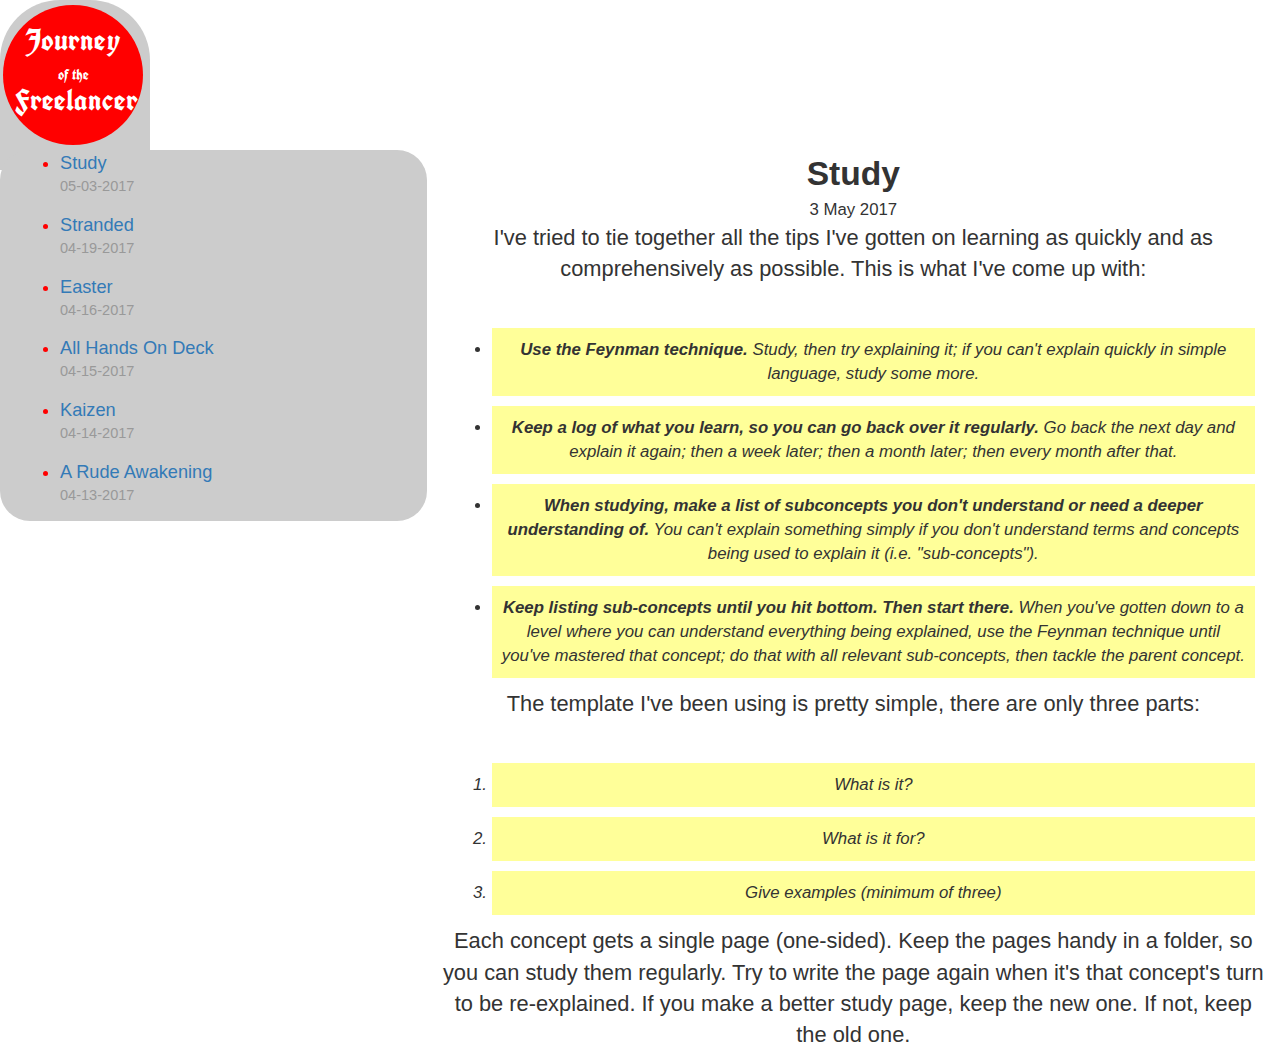
<file: index.html>
<!DOCTYPE html>

<html lang="en">

    <head>

        <!-- https://developer.mozilla.org/en-US/docs/Web/HTML/Element/meta -->
        <meta charset="utf-8"/>
        <meta content="initial-scale=1, width=device-width" name="viewport"/>

        <!-- documentation at http://getbootstrap.com/, alternative themes at https://www.bootstrapcdn.com/bootswatch/ -->
        <link href="https://maxcdn.bootstrapcdn.com/bootstrap/3.3.7/css/bootstrap.min.css" rel="stylesheet"/>

        <link href="styles.css" rel="stylesheet"/>

        <script src="https://ajax.googleapis.com/ajax/libs/jquery/3.2.1/jquery.min.js"></script>        


        <script src="https://maxcdn.bootstrapcdn.com/bootstrap/3.3.7/js/bootstrap.min.js"></script>
        <link href="https://fonts.googleapis.com/css?family=UnifrakturCook:700" rel="stylesheet">
        <title>Journey of the Freelancer</title>

    </head>
    <body>
  <div id="stylish-linking-div"></div>
  <div class="blog-banner center">
      <div class="ph-symbol"><span id="journey">Journey</span> of the <span id="freelancer">Freelancer</span></div>
  </div>

  <div class="past-posts col-xs-12 col-sm-4">
    <ul>

      <li>
        <a href="entries/six.html">Study</a>
        <div class="tiny-date">05-03-2017</div>
      </li>

      <li>
        <a href="entries/five.html">Stranded</a>
        <div class="tiny-date">04-19-2017</div>
      </li>

      <li>
        <a href="entries/four.html">Easter</a>
        <div class="tiny-date">04-16-2017</div>
      </li>

      <li>
        <a href="entries/three.html">All Hands On Deck</a>
        <div class="tiny-date">04-15-2017</div>
      </li>        
        
      <li>
        <a href="entries/two.html">Kaizen</a>
        <div class="tiny-date">04-14-2017</div>
      </li>
      
      <li>
        <a href="entries/one.html">A Rude Awakening</a>
        <div class="tiny-date">04-13-2017</div>
      </li>

    </ul>
  </div>

  <div class="blog-post center col-xs-12 col-sm-8">
    <div class="blog-title">Study</div>
    <div class="date">3 May 2017</div>
    <article>
        <p>I've tried to tie together all the tips I've gotten on learning as quickly and as 
        comprehensively as possible. This is what I've come up with:</p>
        <br>
        <ul>
            <li><strong>Use the Feynman technique.</strong> Study, then try explaining it; if you can't
            explain quickly in simple language, study some more.</li>
            <li><strong>Keep a log of what you learn, so you can go back over it regularly.</strong> 
            Go back the next day and explain it again; then a week later; then a month later; then every 
            month after that.</li>
            <li><strong>When studying, make a list of subconcepts you don't understand or need a deeper 
            understanding of.</strong> You can't explain something simply if you don't understand 
            terms and concepts being used to explain it (i.e. "sub-concepts").</li>
            <li><strong>Keep listing sub-concepts until you hit bottom. Then start there.</strong> When 
            you've gotten down to a level where you can understand everything being explained, 
            use the Feynman technique until you've mastered that concept; do that with all relevant sub-concepts, 
            then tackle the parent concept.</li>
        </ul>
        
        <p>The template I've been using is pretty simple, there are only three parts:</p>
        
        <br>
        
        <ol>
            <li>What is it?</li>
            <li>What is it for?</li>
            <li>Give examples (minimum of three)</li>
        </ol>
        
        <p>Each concept gets a single page (one-sided). Keep the pages handy in a folder, so you can study them 
        regularly. Try to write the page again when it's that concept's turn to be re-explained. If you make a 
        better study page, keep the new one. If not, keep the old one.</p>
       
    </article>
  </div>


</body>

</html>
</file>
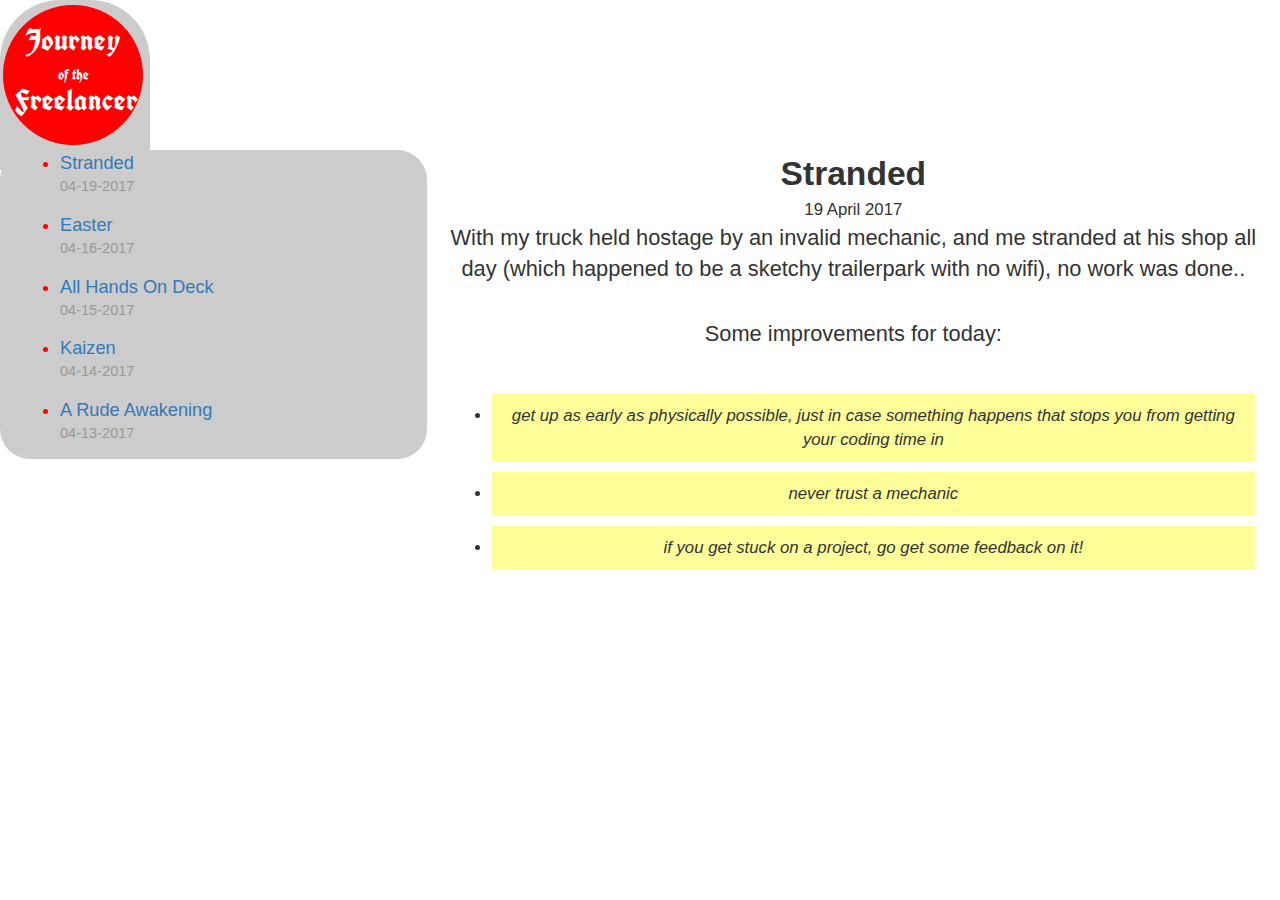
<file: entries/five.html>
<!DOCTYPE html>

<html lang="en">

    <head>

        <!-- https://developer.mozilla.org/en-US/docs/Web/HTML/Element/meta -->
        <meta charset="utf-8"/>
        <meta content="initial-scale=1, width=device-width" name="viewport"/>

        <!-- documentation at http://getbootstrap.com/, alternative themes at https://www.bootstrapcdn.com/bootswatch/ -->
        <link href="https://maxcdn.bootstrapcdn.com/bootstrap/3.3.7/css/bootstrap.min.css" rel="stylesheet"/>

        <link href="../styles.css" rel="stylesheet"/>

        <script src="https://ajax.googleapis.com/ajax/libs/jquery/3.2.1/jquery.min.js"></script>        


        <script src="https://maxcdn.bootstrapcdn.com/bootstrap/3.3.7/js/bootstrap.min.js"></script>
        <link href="https://fonts.googleapis.com/css?family=UnifrakturCook:700" rel="stylesheet">
        <title>Journey of the Freelancer</title>

    </head>
    <body>
  <div id="stylish-linking-div"></div>
  <div class="blog-banner center">
      <div class="ph-symbol"><span id="journey">Journey</span> of the <span id="freelancer">Freelancer</span></div>
  </div>

  <div class="past-posts col-xs-12 col-sm-4">
    <ul>



      <li>
        <a href="five.html">Stranded</a>
        <div class="tiny-date">04-19-2017</div>
      </li>
      
      <li>
        <a href="four.html">Easter</a>
        <div class="tiny-date">04-16-2017</div>
      </li>

      <li>
        <a href="three.html">All Hands On Deck</a>
        <div class="tiny-date">04-15-2017</div>
      </li>        
        
      <li>
        <a href="two.html">Kaizen</a>
        <div class="tiny-date">04-14-2017</div>
      </li>
      
      <li>
        <a href="one.html">A Rude Awakening</a>
        <div class="tiny-date">04-13-2017</div>
      </li>

    </ul>
  </div>

  <div class="blog-post center col-xs-12 col-sm-8">
    <div class="blog-title">Stranded</div>
    <div class="date">19 April 2017</div>
    <article>
        <p>With my truck held hostage by an invalid mechanic, and me stranded 
        at his shop all day (which happened to be a sketchy trailerpark with no wifi),
        no work was done..</p>
        <br>
        
        <p>Some improvements for today:</p>
        
        <br>
        
        <ul>
            <li>get up as early as physically possible, just in case something 
            happens that stops you from getting your coding time in</li>
            <li>never trust a mechanic</li>
            <li>if you get stuck on a project, go get some feedback on it!</li>
        </ul>
       
    </article>
  </div>


</body>

</html>
</file>
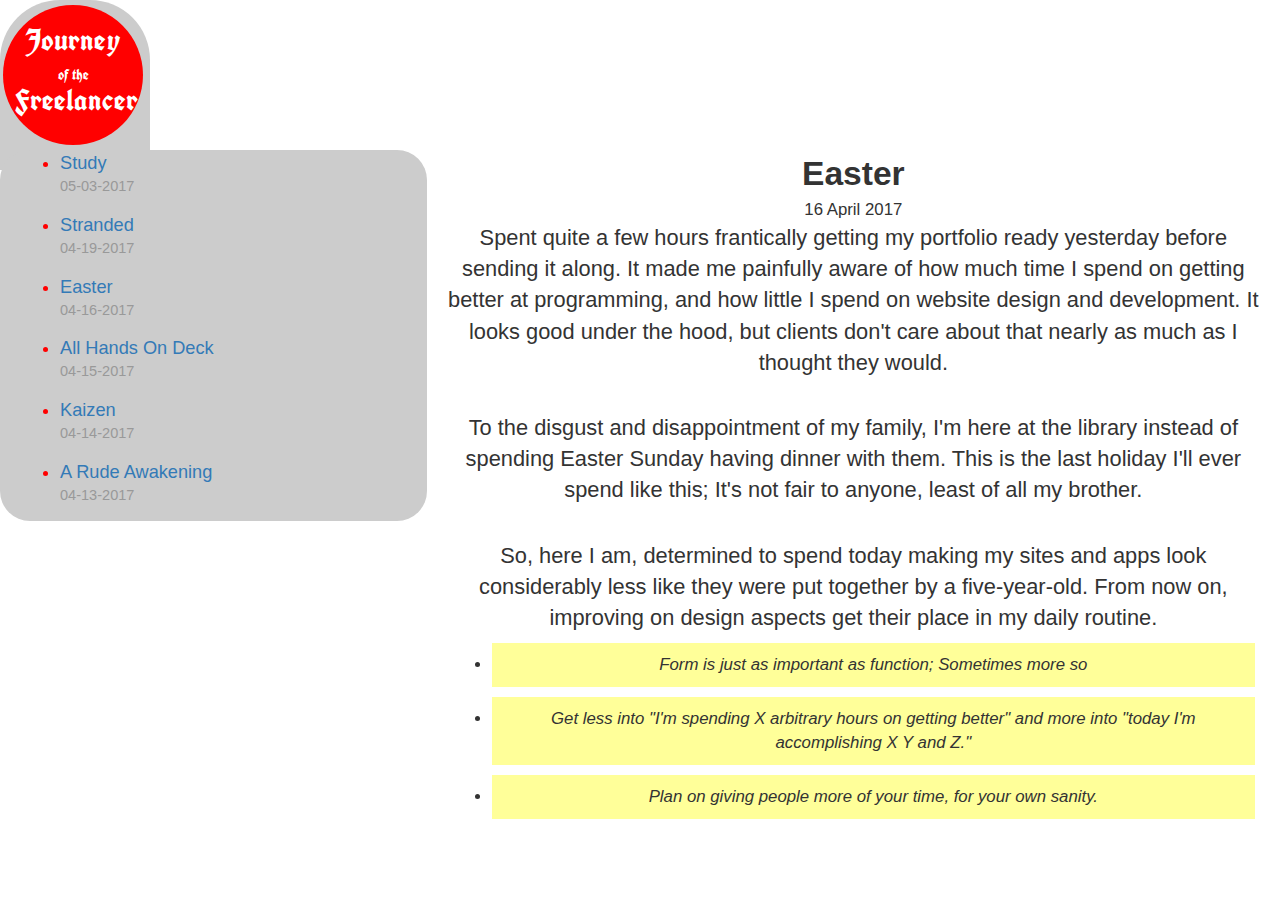
<file: entries/four.html>
<!DOCTYPE html>

<html lang="en">

    <head>

        <!-- https://developer.mozilla.org/en-US/docs/Web/HTML/Element/meta -->
        <meta charset="utf-8"/>
        <meta content="initial-scale=1, width=device-width" name="viewport"/>

        <!-- documentation at http://getbootstrap.com/, alternative themes at https://www.bootstrapcdn.com/bootswatch/ -->
        <link href="https://maxcdn.bootstrapcdn.com/bootstrap/3.3.7/css/bootstrap.min.css" rel="stylesheet"/>

        <link href="../styles.css" rel="stylesheet"/>

        <script src="https://ajax.googleapis.com/ajax/libs/jquery/3.2.1/jquery.min.js"></script>        


        <script src="https://maxcdn.bootstrapcdn.com/bootstrap/3.3.7/js/bootstrap.min.js"></script>
        <link href="https://fonts.googleapis.com/css?family=UnifrakturCook:700" rel="stylesheet">
        <title>Journey of the Freelancer</title>

    </head>
    <body>
  <div id="stylish-linking-div"></div>
  <div class="blog-banner center">
      <div class="ph-symbol"><span id="journey">Journey</span> of the <span id="freelancer">Freelancer</span></div>
  </div>

  <div class="past-posts col-xs-12 col-sm-4">
    <ul>

      <li>
        <a href="six.html">Study</a>
        <div class="tiny-date">05-03-2017</div>
      </li>

      <li>
        <a href="five.html">Stranded</a>
        <div class="tiny-date">04-19-2017</div>
      </li>

      <li>
        <a href="four.html">Easter</a>
        <div class="tiny-date">04-16-2017</div>
      </li>

      <li>
        <a href="three.html">All Hands On Deck</a>
        <div class="tiny-date">04-15-2017</div>
      </li>        
        
      <li>
        <a href="two.html">Kaizen</a>
        <div class="tiny-date">04-14-2017</div>
      </li>
      
      <li>
        <a href="one.html">A Rude Awakening</a>
        <div class="tiny-date">04-13-2017</div>
      </li>

    </ul>
  </div>

  <div class="blog-post center col-xs-12 col-sm-8">
    <div class="blog-title">Easter</div>
    <div class="date">16 April 2017</div>
    <article>
        <p>Spent quite a few hours frantically getting my portfolio ready yesterday 
        before sending it along. It made me painfully aware of how much time I spend 
        on getting better at programming, and how little I spend on website design and 
        development.  It looks good under the hood, but clients don't care about that 
        nearly as much as I thought they would.</p> 
        
        <br>
        
        <p>To the disgust and disappointment of my family, I'm here at the library instead 
        of spending Easter Sunday having dinner with them. This is the last holiday I'll 
        ever spend like this; It's not fair to anyone, least of all my brother.</p>
        
        <br>
        
        <p>So, here I am, determined to spend today making my sites and apps look 
        considerably less like they were put together by a five-year-old. From now on, 
        improving on design aspects get their place in my daily routine.</p>
        
        <ul>
            <li>Form is just as important as function; Sometimes more so</li>
            <li>Get less into "I'm spending X arbitrary hours on getting better" and more into 
            "today I'm accomplishing X Y and Z."</li>
            <li>Plan on giving people more of your time, for your own sanity.</li>
        </ul>
       
    </article>
  </div>


</body>

</html>
</file>
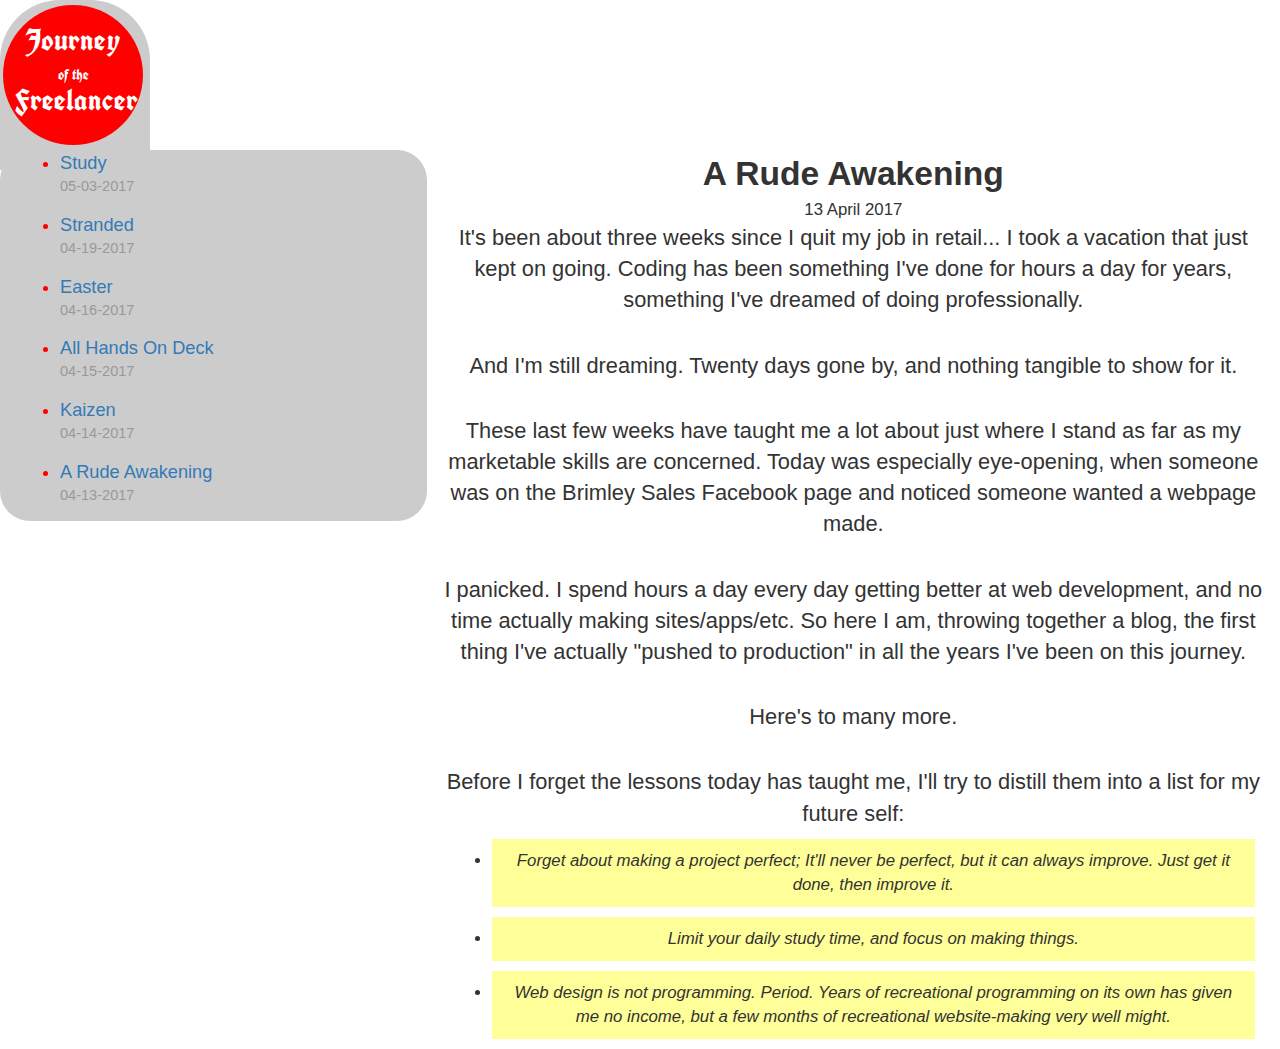
<file: entries/one.html>
<!DOCTYPE html>

<html lang="en">

    <head>

        <!-- https://developer.mozilla.org/en-US/docs/Web/HTML/Element/meta -->
        <meta charset="utf-8"/>
        <meta content="initial-scale=1, width=device-width" name="viewport"/>

        <!-- documentation at http://getbootstrap.com/, alternative themes at https://www.bootstrapcdn.com/bootswatch/ -->
        <link href="https://maxcdn.bootstrapcdn.com/bootstrap/3.3.7/css/bootstrap.min.css" rel="stylesheet"/>

        <link href="../styles.css" rel="stylesheet"/>

        <script src="https://ajax.googleapis.com/ajax/libs/jquery/3.2.1/jquery.min.js"></script>        


        <script src="https://maxcdn.bootstrapcdn.com/bootstrap/3.3.7/js/bootstrap.min.js"></script>
        <link href="https://fonts.googleapis.com/css?family=UnifrakturCook:700" rel="stylesheet">
        <title>Journey of the Freelancer</title>

    </head>
    <body>
  <div id="stylish-linking-div"></div>
  <div class="blog-banner center">
      <div class="ph-symbol"><span id="journey">Journey</span> of the <span id="freelancer">Freelancer</span></div>
  </div>

  <div class="past-posts col-xs-12 col-sm-4">
    <ul>

      <li>
        <a href="six.html">Study</a>
        <div class="tiny-date">05-03-2017</div>
      </li>

      <li>
        <a href="five.html">Stranded</a>
        <div class="tiny-date">04-19-2017</div>
      </li>

      <li>
        <a href="four.html">Easter</a>
        <div class="tiny-date">04-16-2017</div>
      </li>

      <li>
        <a href="three.html">All Hands On Deck</a>
        <div class="tiny-date">04-15-2017</div>
      </li>        
        
      <li>
        <a href="two.html">Kaizen</a>
        <div class="tiny-date">04-14-2017</div>
      </li>
      
      <li>
        <a href="one.html">A Rude Awakening</a>
        <div class="tiny-date">04-13-2017</div>
      </li>

    </ul>
  </div>

  <div class="blog-post center col-xs-12 col-sm-8">
    <div class="blog-title">A Rude Awakening</div>
    <div class="date">13 April 2017</div>
    <article>
      <p>It's been about three weeks since I quit my job in retail...  I took a vacation that just kept on going. Coding has been something I've done for hours a day for years, something I've dreamed of doing professionally.</p>
      
      <br>
      
      <p>And I'm still dreaming. Twenty days gone by, and nothing tangible to show for it.</p>
      
      <br> 
      
      <p>These last few weeks have taught me a lot about just where I stand as far as my marketable skills are concerned. Today was especially eye-opening, when someone was on the Brimley Sales Facebook page and noticed someone wanted a webpage made.</p>
      
      <br>
      
      <p>I panicked.  I spend hours a day every day getting better at web development, and no time actually making sites/apps/etc. So here I am, throwing together a blog, the first thing I've actually "pushed to production" in all the years I've been on this journey.</p>
      
      <br>
      
      <p>Here's to many more.</p>
      
      <br>
      
      <p>Before I forget the lessons today has taught me, I'll try to distill them into a list for my future self:</p>
  
      <ul>
        <li>Forget about making a project perfect; It'll never be perfect, but it can always improve. Just get it done, then improve it.</li>
        
        <li>Limit your daily study time, and focus on making things.</li>
        
        <li>Web design is not programming. Period. Years of recreational programming on its own has given me no income, but a few months of recreational website-making very well might.</li>
        
      </ul>
    </article>
  </div>


</body>

</html>
</file>
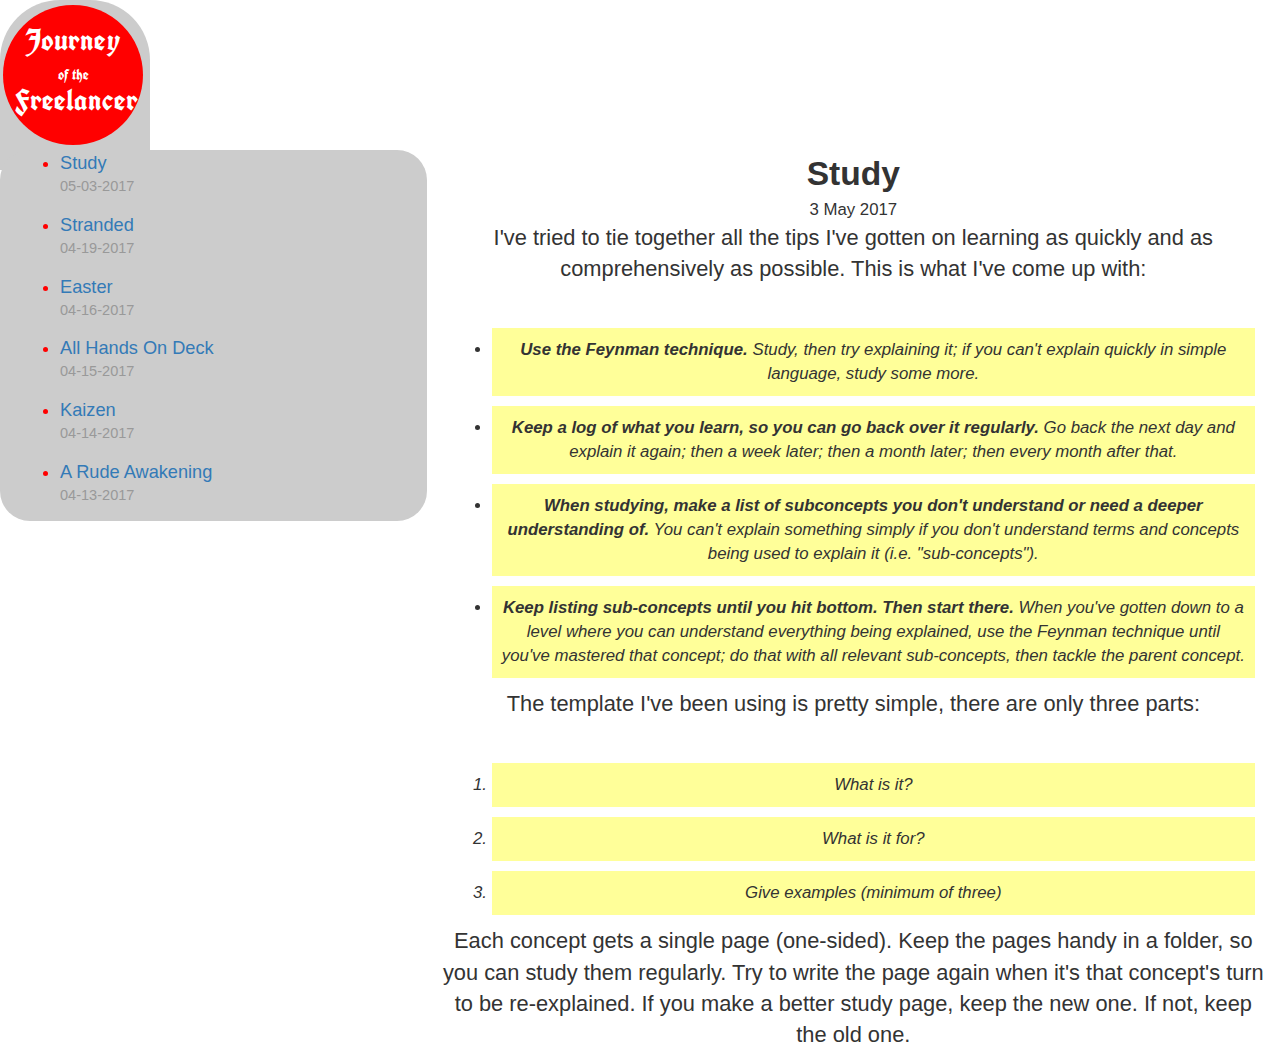
<file: entries/six.html>
<!DOCTYPE html>

<html lang="en">

    <head>

        <!-- https://developer.mozilla.org/en-US/docs/Web/HTML/Element/meta -->
        <meta charset="utf-8"/>
        <meta content="initial-scale=1, width=device-width" name="viewport"/>

        <!-- documentation at http://getbootstrap.com/, alternative themes at https://www.bootstrapcdn.com/bootswatch/ -->
        <link href="https://maxcdn.bootstrapcdn.com/bootstrap/3.3.7/css/bootstrap.min.css" rel="stylesheet"/>

        <link href="../styles.css" rel="stylesheet"/>

        <script src="https://ajax.googleapis.com/ajax/libs/jquery/3.2.1/jquery.min.js"></script>        


        <script src="https://maxcdn.bootstrapcdn.com/bootstrap/3.3.7/js/bootstrap.min.js"></script>
        <link href="https://fonts.googleapis.com/css?family=UnifrakturCook:700" rel="stylesheet">
        <title>Journey of the Freelancer</title>

    </head>
    <body>
  <div id="stylish-linking-div"></div>
  <div class="blog-banner center">
      <div class="ph-symbol"><span id="journey">Journey</span> of the <span id="freelancer">Freelancer</span></div>
  </div>

  <div class="past-posts col-xs-12 col-sm-4">
    <ul>

      <li>
        <a href="six.html">Study</a>
        <div class="tiny-date">05-03-2017</div>
      </li>

      <li>
        <a href="five.html">Stranded</a>
        <div class="tiny-date">04-19-2017</div>
      </li>
      
      <li>
        <a href="four.html">Easter</a>
        <div class="tiny-date">04-16-2017</div>
      </li>

      <li>
        <a href="three.html">All Hands On Deck</a>
        <div class="tiny-date">04-15-2017</div>
      </li>        
        
      <li>
        <a href="two.html">Kaizen</a>
        <div class="tiny-date">04-14-2017</div>
      </li>
      
      <li>
        <a href="one.html">A Rude Awakening</a>
        <div class="tiny-date">04-13-2017</div>
      </li>

    </ul>
  </div>

  <div class="blog-post center col-xs-12 col-sm-8">
    <div class="blog-title">Study</div>
    <div class="date">3 May 2017</div>
    <article>
        <p>I've tried to tie together all the tips I've gotten on learning as quickly and as 
        comprehensively as possible. This is what I've come up with:</p>
        <br>
        <ul>
            <li><strong>Use the Feynman technique.</strong> Study, then try explaining it; if you can't
            explain quickly in simple language, study some more.</li>
            <li><strong>Keep a log of what you learn, so you can go back over it regularly.</strong> 
            Go back the next day and explain it again; then a week later; then a month later; then every 
            month after that.</li>
            <li><strong>When studying, make a list of subconcepts you don't understand or need a deeper 
            understanding of.</strong> You can't explain something simply if you don't understand 
            terms and concepts being used to explain it (i.e. "sub-concepts").</li>
            <li><strong>Keep listing sub-concepts until you hit bottom. Then start there.</strong> When 
            you've gotten down to a level where you can understand everything being explained, 
            use the Feynman technique until you've mastered that concept; do that with all relevant sub-concepts, 
            then tackle the parent concept.</li>
        </ul>
        
        <p>The template I've been using is pretty simple, there are only three parts:</p>
        
        <br>
        
        <ol>
            <li>What is it?</li>
            <li>What is it for?</li>
            <li>Give examples (minimum of three)</li>
        </ol>
        
        <p>Each concept gets a single page (one-sided). Keep the pages handy in a folder, so you can study them 
        regularly. Try to write the page again when it's that concept's turn to be re-explained. If you make a 
        better study page, keep the new one. If not, keep the old one.</p>
       
    </article>
  </div>


</body>

</html>
</file>
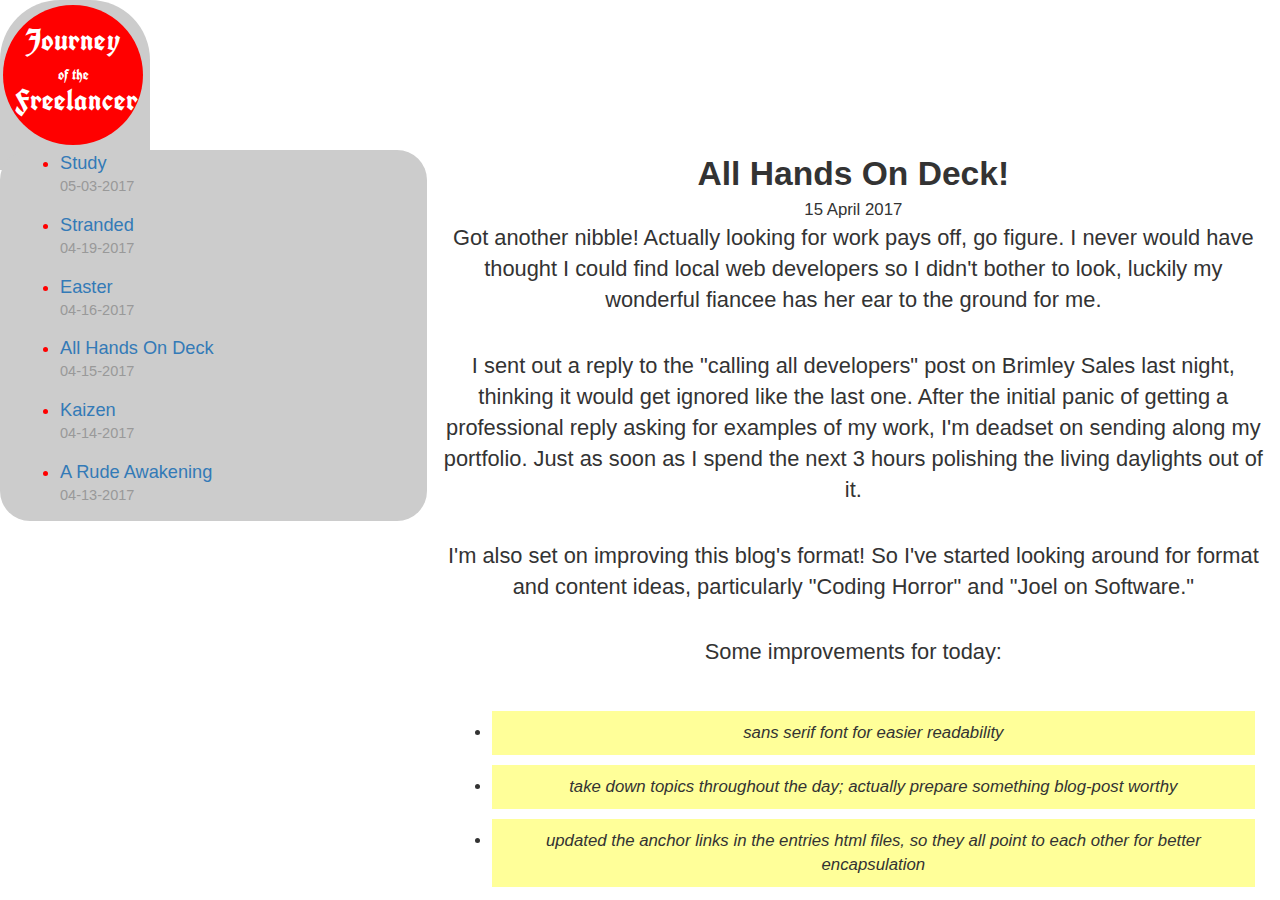
<file: entries/three.html>
<!DOCTYPE html>

<html lang="en">

    <head>

        <!-- https://developer.mozilla.org/en-US/docs/Web/HTML/Element/meta -->
        <meta charset="utf-8"/>
        <meta content="initial-scale=1, width=device-width" name="viewport"/>

        <!-- documentation at http://getbootstrap.com/, alternative themes at https://www.bootstrapcdn.com/bootswatch/ -->
        <link href="https://maxcdn.bootstrapcdn.com/bootstrap/3.3.7/css/bootstrap.min.css" rel="stylesheet"/>

        <link href="../styles.css" rel="stylesheet"/>

        <script src="https://ajax.googleapis.com/ajax/libs/jquery/3.2.1/jquery.min.js"></script>        


        <script src="https://maxcdn.bootstrapcdn.com/bootstrap/3.3.7/js/bootstrap.min.js"></script>
        <link href="https://fonts.googleapis.com/css?family=UnifrakturCook:700" rel="stylesheet">
        <title>Journey of the Freelancer</title>

    </head>
    <body>
  <div id="stylish-linking-div"></div>
  <div class="blog-banner center">
      <div class="ph-symbol"><span id="journey">Journey</span> of the <span id="freelancer">Freelancer</span></div>
  </div>

  <div class="past-posts col-xs-12 col-sm-4">
    <ul>

      <li>
        <a href="six.html">Study</a>
        <div class="tiny-date">05-03-2017</div>
      </li>

      <li>
        <a href="five.html">Stranded</a>
        <div class="tiny-date">04-19-2017</div>
      </li>

      <li>
        <a href="four.html">Easter</a>
        <div class="tiny-date">04-16-2017</div>
      </li>

      <li>
        <a href="three.html">All Hands On Deck</a>
        <div class="tiny-date">04-15-2017</div>
      </li>        
        
      <li>
        <a href="two.html">Kaizen</a>
        <div class="tiny-date">04-14-2017</div>
      </li>
      
      <li>
        <a href="one.html">A Rude Awakening</a>
        <div class="tiny-date">04-13-2017</div>
      </li>

    </ul>
  </div>

  <div class="blog-post center col-xs-12 col-sm-8">
    <div class="blog-title">All Hands On Deck!</div>
    <div class="date">15 April 2017</div>
    <article>
        <p>Got another nibble! Actually looking for work pays off, go figure. I 
        never would have thought I could find local web developers so I didn't 
        bother to look, luckily my wonderful fiancee has her ear to the ground for me.</p> 
        
        <br>
        
        <p>I sent out a reply to the "calling all developers" post on Brimley Sales 
        last night, thinking it would get ignored like the last one. After the initial 
        panic of getting a professional reply asking for examples of my work, I'm deadset 
        on sending along my portfolio. Just as soon as I spend the next 3 hours polishing 
        the living daylights out of it.</p>
        
        <br>
        
        <p>I'm also set on improving this blog's format! So I've started looking around for 
        format and content ideas, particularly "Coding Horror" and "Joel on Software."</p>
        
        <br>
        
        <p>Some improvements for today:</p>
        
        <br>
        
        <ul>
            <li>sans serif font for easier readability</li>
            <li>take down topics throughout the day; actually prepare something 
            blog-post worthy</li>
            <li>updated the anchor links in the entries html files, so they all point 
            to each other for better encapsulation</li>
        </ul>
       
    </article>
  </div>


</body>

</html>
</file>
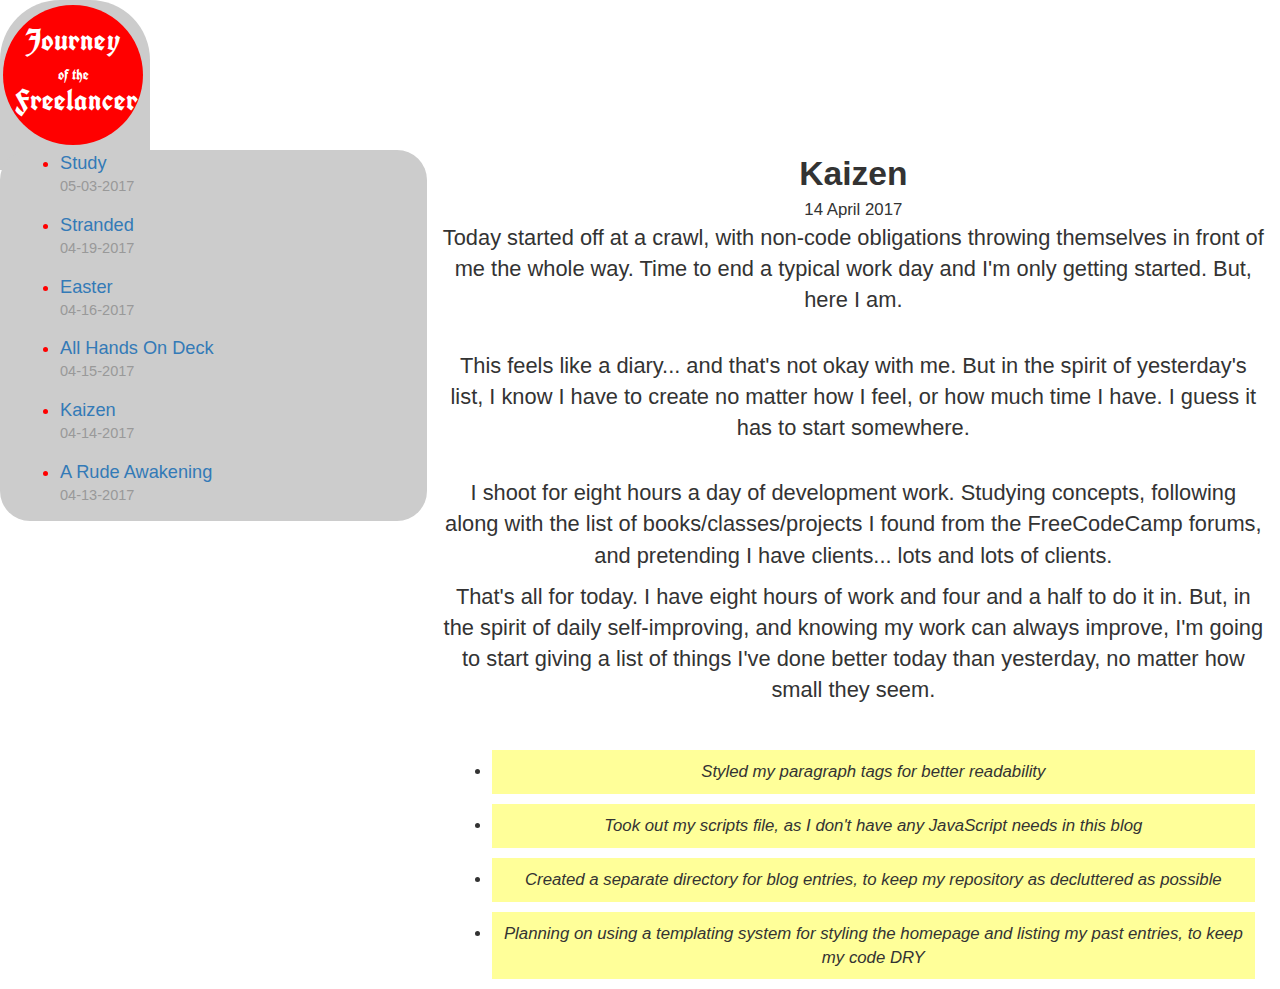
<file: entries/two.html>
<!DOCTYPE html>

<html lang="en">

    <head>

        <!-- https://developer.mozilla.org/en-US/docs/Web/HTML/Element/meta -->
        <meta charset="utf-8"/>
        <meta content="initial-scale=1, width=device-width" name="viewport"/>

        <!-- documentation at http://getbootstrap.com/, alternative themes at https://www.bootstrapcdn.com/bootswatch/ -->
        <link href="https://maxcdn.bootstrapcdn.com/bootstrap/3.3.7/css/bootstrap.min.css" rel="stylesheet"/>

        <link href="../styles.css" rel="stylesheet"/>

        <script src="https://ajax.googleapis.com/ajax/libs/jquery/3.2.1/jquery.min.js"></script>        


        <script src="https://maxcdn.bootstrapcdn.com/bootstrap/3.3.7/js/bootstrap.min.js"></script>
        <link href="https://fonts.googleapis.com/css?family=UnifrakturCook:700" rel="stylesheet">
        <title>Journey of the Freelancer</title>

    </head>
    <body>
  <div id="stylish-linking-div"></div>
  <div class="blog-banner center">
      <div class="ph-symbol"><span id="journey">Journey</span> of the <span id="freelancer">Freelancer</span></div>
  </div>

  <div class="past-posts col-xs-12 col-sm-4">
    <ul>

      <li>
        <a href="six.html">Study</a>
        <div class="tiny-date">05-03-2017</div>
      </li>

      <li>
        <a href="five.html">Stranded</a>
        <div class="tiny-date">04-19-2017</div>
      </li>

      <li>
        <a href="four.html">Easter</a>
        <div class="tiny-date">04-16-2017</div>
      </li>
      
      <li>
        <a href="three.html">All Hands On Deck</a>
        <div class="tiny-date">04-15-2017</div>
      </li>        
        
      <li>
        <a href="two.html">Kaizen</a>
        <div class="tiny-date">04-14-2017</div>
      </li>
      
      <li>
        <a href="one.html">A Rude Awakening</a>
        <div class="tiny-date">04-13-2017</div>
      </li>

    </ul>
  </div>

  <div class="blog-post center col-xs-12 col-sm-8">
    <div class="blog-title">Kaizen</div>
    <div class="date">14 April 2017</div>
    <article>
        <p>Today started off at a crawl, with non-code obligations throwing 
        themselves in front of me the whole way. Time to end a typical 
        work day and I'm only getting started. But, here I am. </p> 
        
        <br>
        
        <p>This feels like a diary... and that's not okay with me. But
        in the spirit of yesterday's list, I know I have to create no matter 
        how I feel, or how much time I have. I guess it has to start somewhere.</p>
        
        <br>
        
        <p>I shoot for eight hours a day of development work. Studying concepts, 
        following along with the list of books/classes/projects I found from the 
        FreeCodeCamp forums, and pretending I have clients... lots and lots of clients. 
        </p>
        
        <p>That's all for today. I have eight hours of work and four and a half to do 
        it in. But, in the spirit of daily self-improving, and knowing my work can always 
        improve, I'm going to start giving a list of things I've done better today than 
        yesterday, no matter how small they seem.</p>
        
        <br>
        
        <ul>
            <li>Styled my paragraph tags for better readability</li>
            <li>Took out my scripts file, as I don't have any JavaScript
            needs in this blog</li>
            <li>Created a separate directory for blog entries, to keep my 
            repository as decluttered as possible</li>
            <li>Planning on using a templating system for styling the homepage 
            and listing my past entries, to keep my code DRY</li>
        </ul>

    </article>
  </div>


</body>

</html>
</file>
<file: styles.css>
.center
{
    /* center contents */
    margin-left: auto;
    margin-right: auto;
    text-align: center;
}

.blog-banner{
    font-family: sans-serif;
    color: #F00;
    font-size: 1.5em;
    font-weight: 900;

}

.blog-post{
    font-family: Arial;
    font-size: 1.2em;
}

.blog-title{
    font-family: sans-serif;
    font-size: 2em;
    font-weight: 900;
}

p {
    font-size: 1.3em;
}

.blog-post ul li, .blog-post ol li {
    margin: 10px;
    padding: 10px;
    background: #ff9;
    font-style: italic;
}

.past-posts{
    padding-left: 20px;
    background: #ccc;
    border-radius: 30px;
}

#journey{
    position: absolute;
    font-size: 30px;
    top: -30px;
    left: 25px;
    font-family: 'UnifrakturCook', cursive;

}

#freelancer{
    position: absolute;
    font-size: 30px;
    top: 30px;
    left: 15px;
    font-family: 'UnifrakturCook', cursive;

    
}

.ph-symbol{
    
    width: 140px;
    height: 140px;
    background: #f00;
    color: #fff;
    line-height: 140px;
    font-size: 0.7em;
    border-radius: 90px;
    margin: 5px;
    margin-left: 3px;
    font-family: 'UnifrakturCook', cursive;
}

#stylish-linking-div{
    position: absolute;
    background: #ccc;
    top: 0px;
    left: 0px;
    width: 150px;
    z-index: -1;
    border-radius: 60px 60px 0px 0px;
    height: 170px;
}

.tiny-date{
    font-size: 0.8em;
    color: #999;
}

.past-posts ul li{
    color: #f00;
    font-size: 1.3em;
    margin-bottom: 15px;
}
</file>
